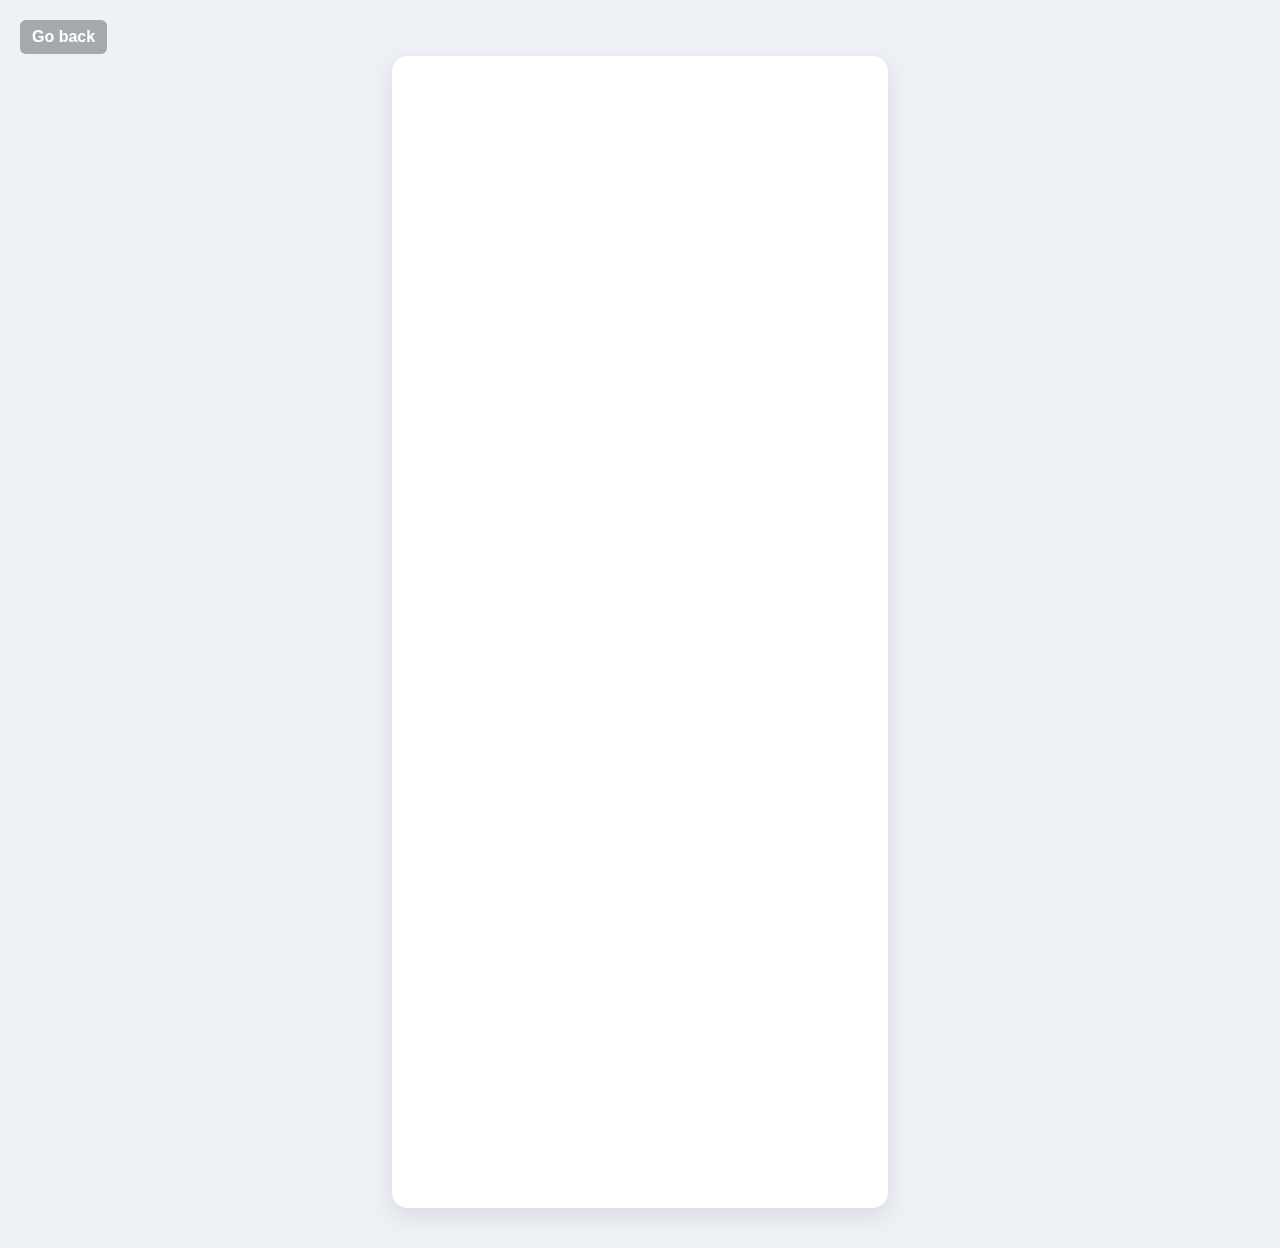
<file: task-1.html>
<!DOCTYPE html>
<html lang="en">
  <head>
    <meta charset="UTF-8" />
    <meta http-equiv="X-UA-Compatible" content="IE=edge" />
    <meta name="viewport" content="width=device-width, initial-scale=1.0" />
    <title>Task 1</title>
    <link rel="stylesheet" href="./css/common.css" />
    <link rel="stylesheet" href="./css/task-1.css" />
  </head>
  <body>
    <p><a href="./index.html">Go back</a></p>
    <div class="container">
      <ul id="categories">
        <li class="item">
          <h2 class="title">Animals</h2>
          <ul class="list-container">
            <li class="list-item">Cat</li>
            <li class="list-item">Hamster</li>
            <li class="list-item">Horse</li>
            <li class="list-item">Parrot</li>
          </ul>
        </li>
        <li class="item">
          <h2 class="title">Products</h2>
          <ul class="list-container">
            <li class="list-item">Bread</li>
            <li class="list-item">Prasley</li>
            <li class="list-item">Cheese</li>
          </ul>
        </li>
        <li class="item">
          <h2 class="title">Technologies</h2>
          <ul class="list-container">
            <li class="list-item">HTML</li>
            <li class="list-item">CSS</li>
            <li class="list-item">JavaScript</li>
            <li class="list-item">React</li>
            <li class="list-item">Node.js</li>
          </ul>
        </li>
      </ul>
    </div>
    <script src="./js/task-1.js" type="module"></script>
  </body>
</html>
</file>
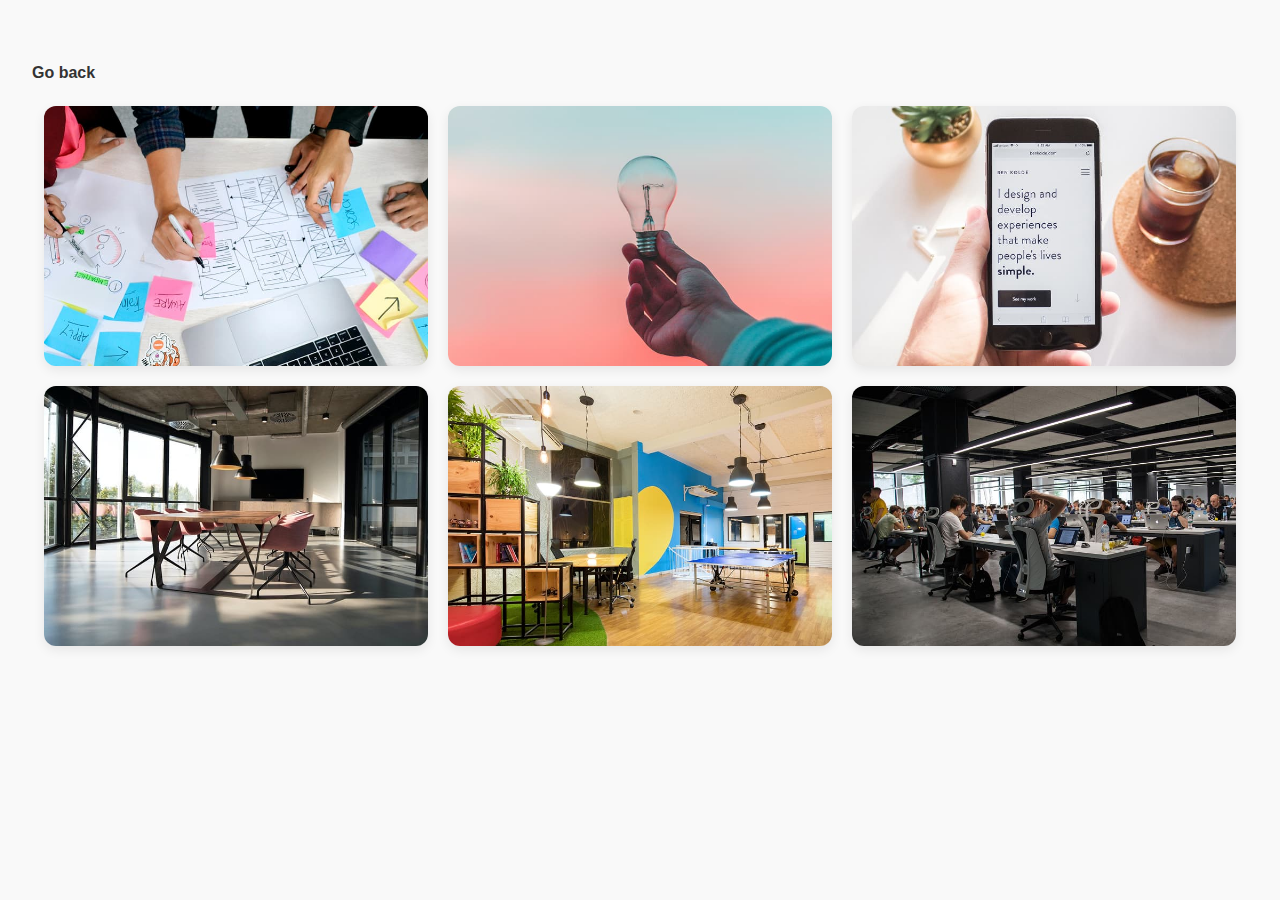
<file: task-2.html>
<!DOCTYPE html>
<html lang="en">
  <head>
    <meta charset="UTF-8" />
    <meta http-equiv="X-UA-Compatible" content="IE=edge" />
    <meta name="viewport" content="width=device-width, initial-scale=1.0" />
    <title>Task 2</title>
    <link rel="stylesheet" href="./css/common.css" />
    <link rel="stylesheet" href="./css/task-2.css" />
  </head>
  <body>
    <p><a href="./index.html">Go back</a></p>

    <ul class="gallery"></ul>

    <script src="./js/task-2.js" type="module"></script>
  </body>
</html>
</file>
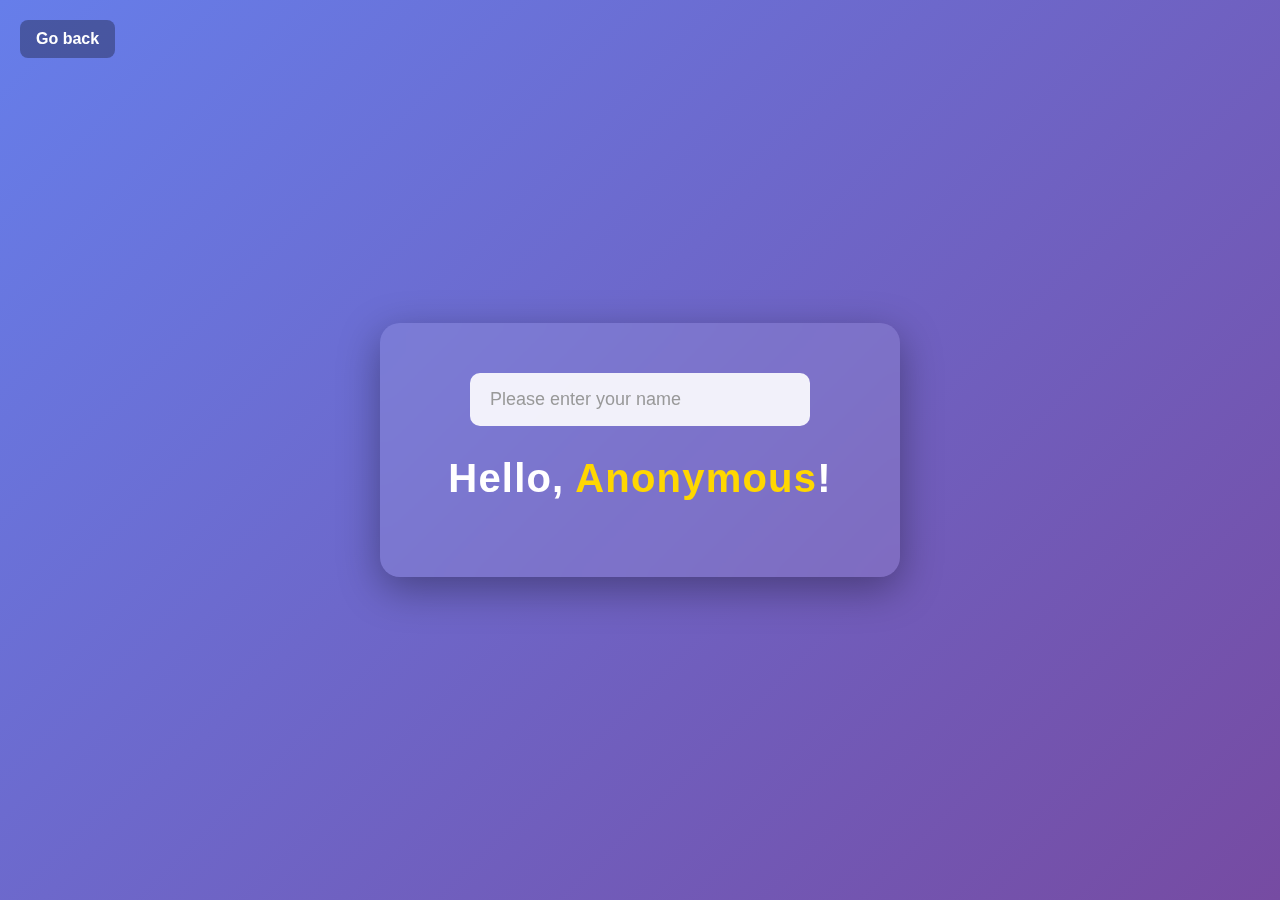
<file: task-3.html>
<!DOCTYPE html>
<html lang="en">
  <head>
    <meta charset="UTF-8" />
    <meta http-equiv="X-UA-Compatible" content="IE=edge" />
    <meta name="viewport" content="width=device-width, initial-scale=1.0" />
    <title>Task 3</title>
    <link rel="stylesheet" href="./css/common.css" />
    <link rel="stylesheet" href="./css/task-3.css" />
  </head>
  <body>
    <p><a href="./index.html">Go back</a></p>
    <div class="wrapper">
      <input type="text" id="name-input" placeholder="Please enter your name" />
      <h1>Hello, <span id="name-output">Anonymous</span>!</h1>
    </div>

    <script src="./js/task-3.js" type="module"></script>
  </body>
</html>
</file>
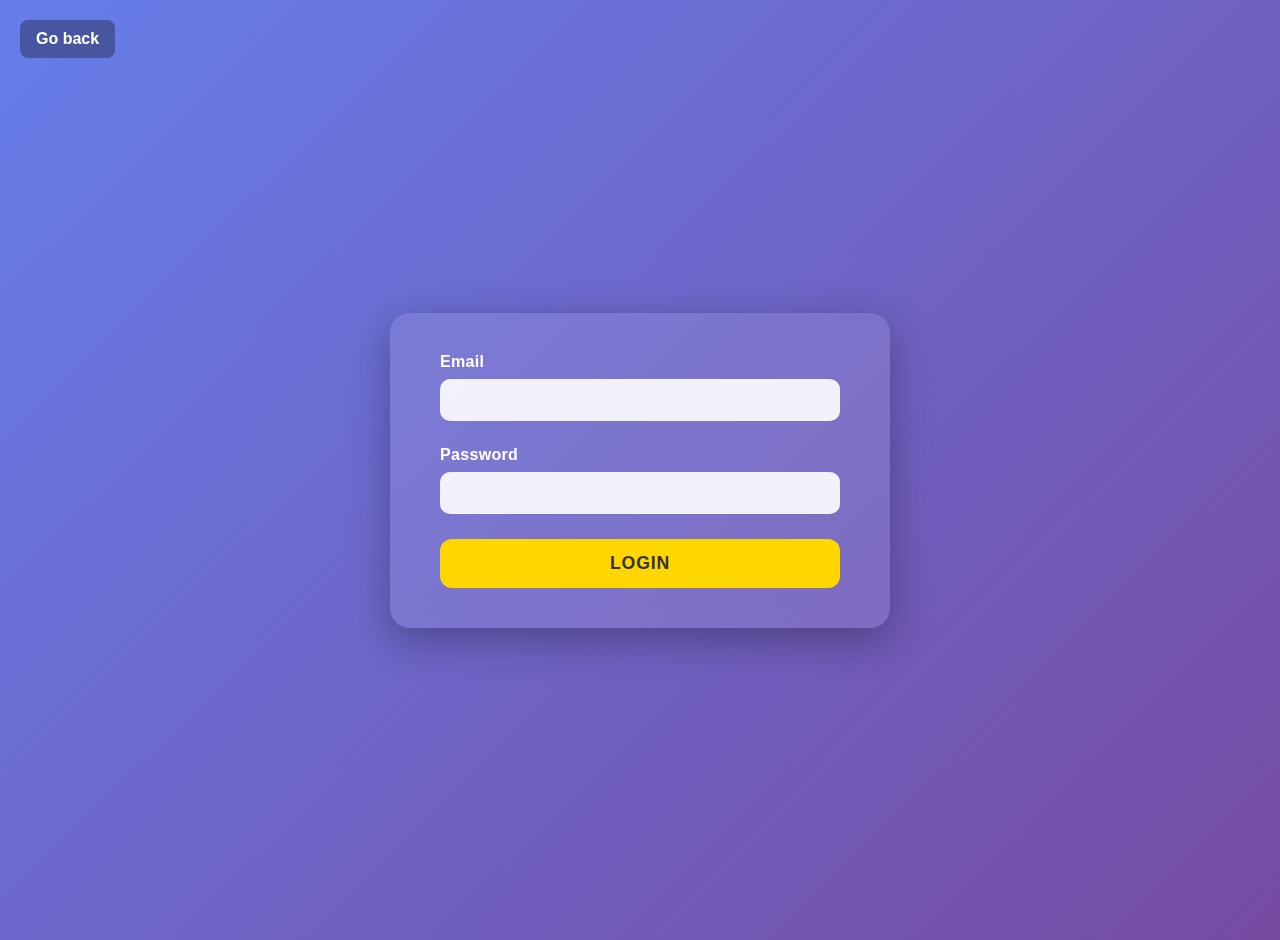
<file: task-4.html>
<!DOCTYPE html>
<html lang="en">
  <head>
    <meta charset="UTF-8" />
    <meta http-equiv="X-UA-Compatible" content="IE=edge" />
    <meta name="viewport" content="width=device-width, initial-scale=1.0" />
    <title>Task 4</title>
    <link rel="stylesheet" href="./css/common.css" />
    <link rel="stylesheet" href="./css/task-4.css" />
  </head>
  <body>
    <p><a href="./index.html">Go back</a></p>

    <form class="login-form">
      <label>
        Email
        <input type="email" name="email" />
      </label>
      <label>
        Password
        <input type="password" name="password" />
      </label>
      <button type="submit" class="btn">Login</button>
    </form>

    <script src="./js/task-4.js" type="module"></script>
  </body>
</html>
</file>
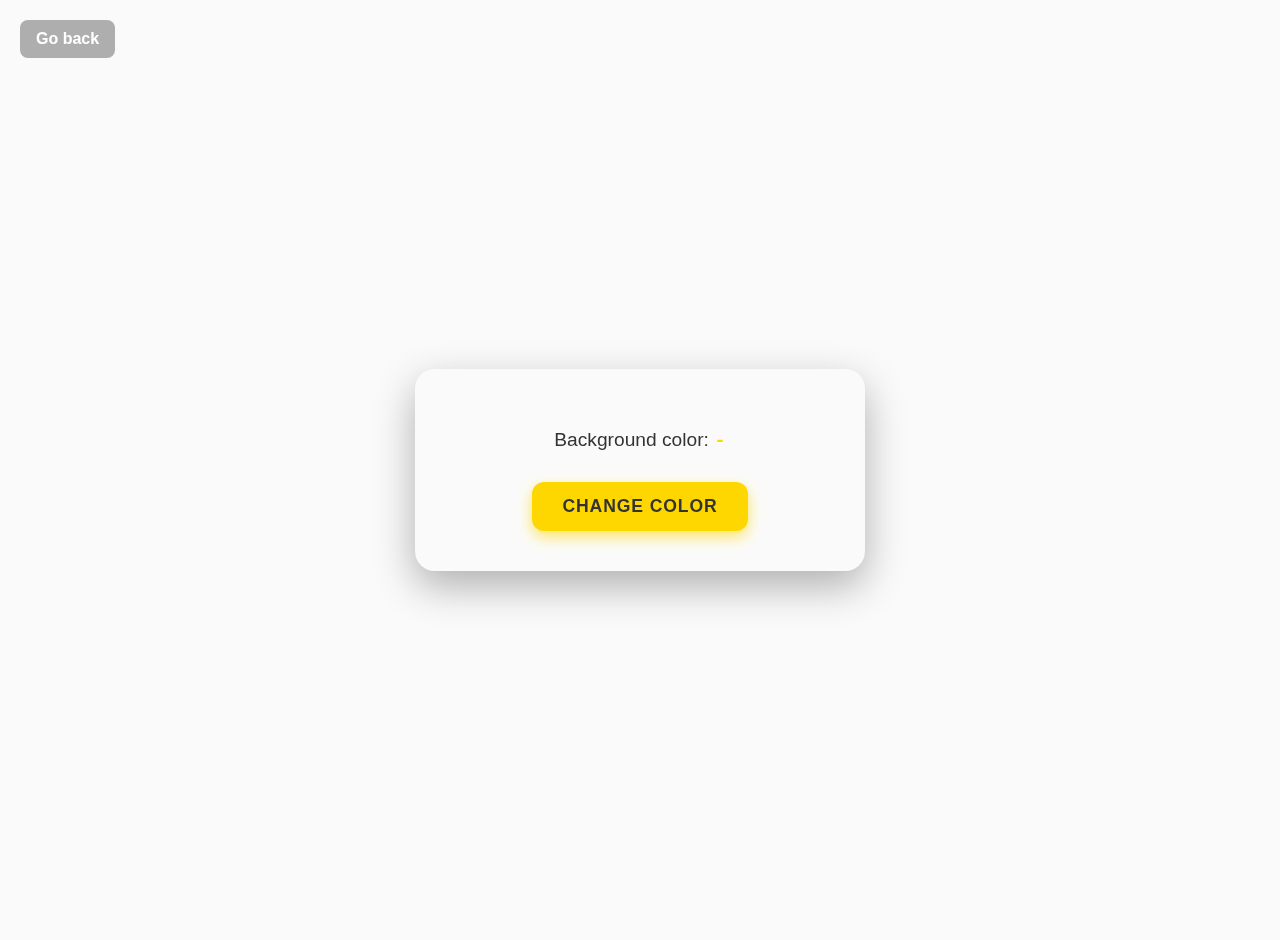
<file: task-5.html>
<!DOCTYPE html>
<html lang="en">
  <head>
    <meta charset="UTF-8" />
    <meta http-equiv="X-UA-Compatible" content="IE=edge" />
    <meta name="viewport" content="width=device-width, initial-scale=1.0" />
    <title>Task 5</title>
    <link rel="stylesheet" href="./css/common.css" />
    <link rel="stylesheet" href="./css/task-5.css" />
  </head>
  <body>
    <p><a href="./index.html">Go back</a></p>

    <div class="widget">
      <p>Background color: <span class="color">-</span></p>
      <button type="button" class="change-color">Change color</button>
    </div>

    <script src="./js/task-5.js" type="module"></script>
  </body>
</html>
</file>
<file: css/common.css>
.main-nav {
  list-style: none;
  display: flex;
  gap: 16px;
  background-color: #f0f0f0;
  border-radius: 8px;
  padding: 12px 24px;
  max-width: 600px;
  margin: 20px auto;
  box-shadow: 0 2px 8px rgba(0, 0, 0, 0.1);
  justify-content: center;
}

.main-item-nav {
  text-align: center;
}

a {
  text-decoration: none;
  color: #333;
  font-weight: 600;
  padding: 8px 12px;
  border-radius: 6px;
  transition: background-color 0.3s, color 0.3s;
  display: inline-block;
}

a:hover,
a:focus {
  background-color: #4a90e2;
  color: white;
  outline: none;
  box-shadow: 0 0 8px rgba(74, 144, 226, 0.7);
}

body {
  background-color: #fafafa;
  font-family: 'Segoe UI', Tahoma, Geneva, Verdana, sans-serif;
  color: #333;
  opacity: 1;
  transition: opacity 0.5s ease;
}
body.fade-out {
  opacity: 0;
  transition: opacity 0.5s ease;
}
</file>
<file: css/task-1.css>
/* * {
  box-sizing: border-box;
}
ul {
  margin: 0;
  padding: 0;
  list-style: none;
}

#categories {
  display: flex;
  flex-direction: column;
  gap: 24px;
  align-items: center;
}
.wrapper-container {
  display: flex;
  justify-content: center;
  align-items: center;
  height: 100%;
  background-color: #fff;
}
.container {
  width: 45%;
  padding: 24px;
}
.categories-container {
  padding: 16px;
  background-color: #f6f6fe;
  max-width: 392px;
  text-align: left;
  width: 100%;
  border-radius: 8px;
}

.list-container {
  display: flex;
  flex-direction: column;
  gap: 8px;
}

.title {
  font-weight: 600;
  font-size: 24px;
  line-height: 1.33;
  letter-spacing: 0.04em;
  color: #2e2f42;
}
.list-item {
  font-weight: 400;
  font-size: 16px;
  line-height: 1.5;
  letter-spacing: 0.04em;
  color: #2e2f42;
  border: 1px solid #808080;
  border-radius: 4px;
  height: 40px;
  padding-top: 8px;
  padding-bottom: 8px;
  padding-left: 16px;
} */

* {
  box-sizing: border-box;
}

body {
  margin: 0;
  padding: 40px 20px;
  font-family: 'Segoe UI', Tahoma, Geneva, Verdana, sans-serif;
  background: #eef2f7;
  color: #2e2f42;
}
ul,
ol {
  list-style: none;
  padding-left: 0;
  margin-left: 0;
}

p a {
  position: fixed;
  top: 20px;
  left: 20px;
  text-decoration: none;
  color: #fff;
  font-weight: 600;
  background: rgba(0, 0, 0, 0.3);
  padding: 8px 12px;
  border-radius: 6px;
  transition: background-color 0.3s ease;
}

p a:hover {
  background: #ffd700;
  color: #333;
}

@keyframes fadeIn {
  from {
    opacity: 0;
    transform: translateY(20px);
  }
  to {
    opacity: 1;
    transform: translateY(0);
  }
}

.container {
  width: 40%;
  padding: 24px;
  background-color: #fff;
  border-radius: 16px;
  box-shadow: 0 8px 24px rgba(46, 47, 66, 0.12);
  margin: 0 auto;
}

#categories {
  display: flex;
  flex-direction: column;
  gap: 32px;
  align-items: center;
}

.item {
  background-color: #f6f6fe;
  padding: 20px 24px;
  border-radius: 12px;
  width: 100%;
  box-shadow: 0 2px 8px rgba(46, 47, 66, 0.1);
  transition: background-color 0.3s ease;
  animation: fadeIn 0.6s ease forwards;
  opacity: 0;
}

.item:hover {
  background-color: #e2e4fc;
}

.title {
  font-weight: 700;
  font-size: 28px;
  margin-bottom: 16px;
  letter-spacing: 0.04em;
  color: #22243b;
}

.list-container {
  display: flex;
  flex-direction: column;
  gap: 12px;
}

.list-item {
  font-weight: 500;
  font-size: 18px;
  line-height: 1.4;
  padding: 10px 16px;
  border-radius: 8px;
  border: 1px solid transparent;
  background-color: #fff;
  cursor: pointer;
  transition: all 0.25s ease;
  box-shadow: 0 1px 4px rgba(0, 0, 0, 0.05);
}

.list-item:hover {
  background-color: #667eea;
  color: white;
  border-color: #556cd6;
  box-shadow: 0 4px 12px rgba(102, 126, 234, 0.5);
}
</file>
<file: css/task-2.css>
/* p a {
  position: fixed;
  top: 20px;
  left: 20px;
  text-decoration: none;
  color: #fff;
  font-weight: 600;
  background: rgba(0, 0, 0, 0.3);
  padding: 8px 12px;
  border-radius: 6px;
  transition: background-color 0.3s ease;
}

p a:hover {
  background: #ffd700;
  color: #333;
}

.list {
  display: flex;
  flex-wrap: wrap;
  row-gap: 65px;
  column-gap: 10px;
  padding: 0;
  margin: 0;
  list-style: none;
}
.list-item {
  flex-basis: calc((100% - 20px) / 3);
  flex-grow: 0;
  flex-shrink: 0;
}

.images {
  width: 100%;
  height: 360px;
  object-fit: cover;
  max-width: 100%;
  display: block;
} */

body {
  background-color: #f9f9f9;
  font-family: 'Segoe UI', Tahoma, Geneva, Verdana, sans-serif;
  padding: 40px 20px;
  margin: 0;
}

.gallery {
  max-width: 1200px;
  margin: 0 auto;
  display: flex;
  flex-wrap: wrap;
  justify-content: center;
  gap: 20px;
  padding: 0;
  list-style: none;
}

.list-item {
  flex-basis: calc((100% - 48px) / 3);
  border-radius: 12px;
  overflow: hidden;
  box-shadow: 0 4px 12px rgba(0, 0, 0, 0.08);
  transition: transform 0.3s ease, box-shadow 0.3s ease;
  display: flex;
  justify-content: center;
  align-items: center;
  width: 300px;
  height: auto;
}

.list-item:hover {
  transform: translateY(-5px);
  box-shadow: 0 8px 20px rgba(0, 0, 0, 0.15);
}

.images {
  width: 100%;
  height: 260px;
  object-fit: cover;
  display: block;
  transition: transform 0.3s ease;
}

.list-item:hover .image {
  transform: scale(1.03);
}

@media (max-width: 768px) {
  .list-item {
    flex-basis: calc((100% - 24px) / 2);
  }
}

@media (max-width: 480px) {
  .list-item {
    flex-basis: 100%;
  }
}

.caption {
  text-align: center;
  padding: 8px 12px;
  font-weight: 500;
  color: #444;
  background-color: #fff;
}
</file>
<file: css/task-3.css>
/* #name-input {
  border: 1px solid #808080;
  border-radius: 4px;
  width: 360px;
  height: 40px;
  padding-left: 16px;
}
#name-input::placeholder {
  font-weight: 400;
  font-size: 16px;
  line-height: 1.5;
  letter-spacing: 0.04em;
  color: #2e2f42;
}
h1 {
  font-weight: 600;
  font-size: 24px;
  line-height: 1.33;
  letter-spacing: 0.04em;
  color: #2e2f42;
} */

body {
  font-family: 'Segoe UI', Tahoma, Geneva, Verdana, sans-serif;
  background: linear-gradient(135deg, #667eea, #764ba2);
  color: #fff;
  margin: 0;
  min-height: 100vh;
  display: flex;
  justify-content: center;
  align-items: center;
  animation: fadeIn 1s ease-in-out;
}

@keyframes fadeIn {
  from {
    opacity: 0;
    transform: translateY(20px);
  }
  to {
    opacity: 1;
    transform: translateY(0);
  }
}

.wrapper {
  background-color: rgba(255, 255, 255, 0.1);
  backdrop-filter: blur(10px);
  padding: 50px;
  border-radius: 20px;
  text-align: center;
  box-shadow: 0 12px 40px rgba(0, 0, 0, 0.35);
  max-width: 420px;
  width: 90%;
  transition: transform 0.3s ease;
}

.wrapper:hover {
  transform: scale(1.02);
}

input#name-input {
  width: 300px;
  max-width: 90%;
  margin: 0 auto 30px auto;
  display: block;
  padding: 14px 18px;
  border-radius: 10px;
  border: 2px solid transparent;
  font-size: 18px;
  outline: none;
  transition: all 0.3s ease;
  background-color: rgba(255, 255, 255, 0.9);
  color: #333;
}

input#name-input::placeholder {
  color: #999;
}

input#name-input:focus {
  border-color: #ffd700;
  box-shadow: 0 0 10px rgba(255, 215, 0, 0.5);
}

h1 {
  font-weight: 700;
  font-size: 2.5rem;
  letter-spacing: 0.03em;
  color: #fff;
}

#name-output {
  color: #ffd700;
  text-transform: capitalize;
}

p a {
  position: fixed;
  top: 20px;
  left: 20px;
  text-decoration: none;
  color: #fff;
  font-weight: 600;
  background: rgba(0, 0, 0, 0.3);
  padding: 10px 16px;
  border-radius: 8px;
  transition: background-color 0.3s ease, transform 0.2s ease;
}

p a:hover {
  background: #ffd700;
  color: #333;
  transform: scale(1.05);
}
</file>
<file: css/task-4.css>
body {
  font-family: 'Segoe UI', Tahoma, Geneva, Verdana, sans-serif;
  background: linear-gradient(135deg, #667eea, #764ba2);
  color: #fff;
  margin: 0;
  min-height: 100vh;
  display: flex;
  justify-content: center;
  align-items: center;
  padding: 20px;
}

p a {
  position: fixed;
  top: 20px;
  left: 20px;
  text-decoration: none;
  color: #fff;
  font-weight: 600;
  background: rgba(0, 0, 0, 0.3);
  padding: 10px 16px;
  border-radius: 8px;
  transition: background-color 0.3s ease, transform 0.2s ease;
  z-index: 10;
}
p a:hover {
  background: #ffd700;
  color: #333;
  transform: scale(1.05);
}

.login-form {
  background-color: rgba(255, 255, 255, 0.1);
  backdrop-filter: blur(10px);
  padding: 40px 50px;
  border-radius: 20px;
  box-shadow: 0 12px 40px rgba(0, 0, 0, 0.3);
  max-width: 400px;
  width: 100%;
  display: flex;
  flex-direction: column;
  gap: 25px;
  transition: transform 0.3s ease;
}
.login-form:hover {
  transform: scale(1.02);
}

.login-form label {
  display: flex;
  flex-direction: column;
  font-weight: 600;
  font-size: 1rem;
  color: #fff;
  letter-spacing: 0.02em;
}

.login-form input {
  margin-top: 8px;
  padding: 12px 15px;
  border-radius: 10px;
  border: none;
  font-size: 1rem;
  outline: none;
  transition: box-shadow 0.3s ease;
  background-color: rgba(255, 255, 255, 0.9);
  color: #333;
}

.login-form input:focus {
  box-shadow: 0 0 8px 2px #ffd700;
}

.btn {
  padding: 14px 0;
  font-size: 1.1rem;
  font-weight: 700;
  background: #ffd700;
  border: none;
  border-radius: 12px;
  cursor: pointer;
  color: #333;
  text-transform: uppercase;
  letter-spacing: 0.05em;
  transition: background-color 0.3s ease, box-shadow 0.3s ease;
}

.btn:hover,
.btn:focus {
  background-color: #e6c200;
  box-shadow: 0 0 15px 3px #ffd700;
  outline: none;
}
</file>
<file: css/task-5.css>
/* .text {
  font-weight: 400;
  font-size: 24px;
  line-height: 1.5;
  letter-spacing: 0.04em;
  color: #2e2f42;
}

.change-color {
  border-radius: 8px;
  padding: 8px 16px;
  width: 148px;
  height: 40px;
  background-color: #4e75ff;
  border: transparent;
  font-weight: 500;
  font-size: 16px;
  line-height: 1.5;
  letter-spacing: 0.04em;
  color: #fff;
  cursor: pointer;
  transition: cubic-bezier(0.075, 0.82, 0.165, 1);
}

.change-color:focus,
.change-color:hover {
  background-color: #6c8cff;
} */

body {
  font-family: 'Segoe UI', Tahoma, Geneva, Verdana, sans-serif;
  margin: 0;
  min-height: 100vh;
  display: flex;
  justify-content: center;
  align-items: center;
  padding: 20px;
  transition: background-color 0.3s ease;
}

p a {
  position: fixed;
  top: 20px;
  left: 20px;
  text-decoration: none;
  color: #fff;
  font-weight: 600;
  background: rgba(0, 0, 0, 0.3);
  padding: 10px 16px;
  border-radius: 8px;
  transition: background-color 0.3s ease, transform 0.2s ease;
  z-index: 10;
}
p a:hover {
  background: #ffd700;
  color: #333;
  transform: scale(1.05);
}

.widget {
  background-color: rgba(255, 255, 255, 0.15);
  backdrop-filter: blur(12px);
  padding: 40px 50px;
  border-radius: 20px;
  text-align: center;
  box-shadow: 0 15px 40px rgba(0, 0, 0, 0.3);
  max-width: 350px;
  width: 100%;
  transition: transform 0.3s ease;
}

.widget:hover {
  transform: scale(1.05);
}

.widget p {
  font-size: 1.2rem;
  margin-bottom: 30px;
}

.widget .color {
  font-weight: 700;
  color: #ffd700;
  font-family: 'Courier New', Courier, monospace;
  user-select: none;
}

button.change-color {
  background: #ffd700;
  color: #333;
  border: none;
  padding: 14px 30px;
  border-radius: 12px;
  font-size: 1.1rem;
  font-weight: 700;
  cursor: pointer;
  text-transform: uppercase;
  letter-spacing: 0.05em;
  box-shadow: 0 6px 15px rgba(255, 215, 0, 0.6);
  transition: background-color 0.3s ease, box-shadow 0.3s ease,
    transform 0.2s ease;
}

button.change-color:hover,
button.change-color:focus {
  background-color: #e6c200;
  box-shadow: 0 0 20px 4px #ffd700;
  outline: none;
  transform: scale(1.05);
}
</file>
